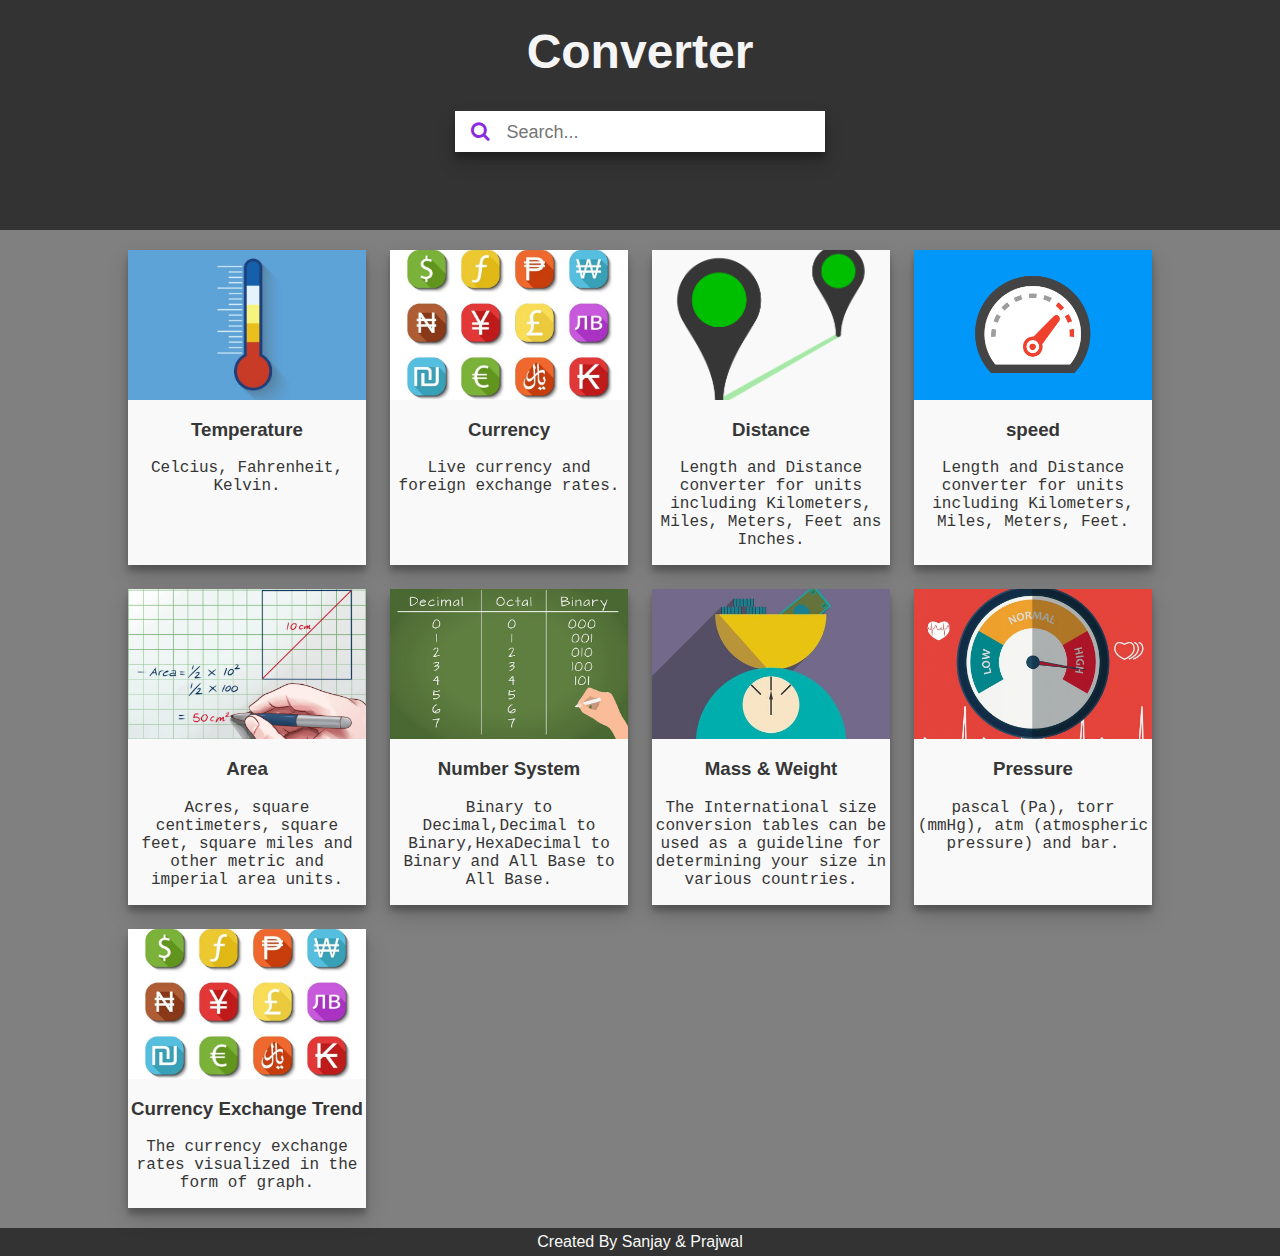
<file: components/index.html>
<!DOCTYPE <!DOCTYPE html>
<html>
  <head>
    <meta charset="utf-8" />
    <meta http-equiv="X-UA-Compatible" content="IE=edge" />
    <title>Converter</title>
    <meta name="viewport" content="width=device-width, initial-scale=1" />
    <link rel="stylesheet" type="text/css" media="screen" href="../style.css" />
    <link
      rel="stylesheet"
      href="https://cdnjs.cloudflare.com/ajax/libs/font-awesome/4.7.0/css/font-awesome.min.css"
    />
    <script src="main.js"></script>
  </head>
  <header>
    <!-- <img src="./mainimage.jpg" alt="" class="background-image" /> -->
    <a href="index.html"><h1>Converter</h1></a>
    <div class="searchbar">
      <div class="searchbtn"><i class="fa fa-search"></i></div>
      <input
        type="text"
        placeholder="Search..."
        id="searchInput"
        oninput="search()"
        onblur="focusLost()"
      />
      <div class="drop-down-content"><ul id="list"></ul></div>
    </div>
  </header>
  <body>
    <div id="main">
      <div class="card-container">
        <div class="card">
          <a href="./temperatureConversion.php">
            <img src="../assets/temperature.jpg" alt="" />
            <h3 class="card-heading">Temperature</h3>
            <p>Celcius, Fahrenheit, Kelvin.</p>
          </a>
        </div>

        <div class="card">
          <a href="./currencyConversion.php">
            <img src="../assets/currency.jpg" alt="" />
            <h3 class="card-heading">Currency</h3>
            <p>Live currency and foreign exchange rates.</p>
          </a>
        </div>

        <div class="card">
          <a href="./distanceConversion.php">
            <img src="../assets/distance.png" alt="" />
            <h3 class="card-heading">Distance</h3>
            <p>
              Length and Distance converter for units including Kilometers,
              Miles, Meters, Feet ans Inches.
            </p>
          </a>
        </div>

        <div class="card">
          <a href="./speedConversion.php">
            <img src="../assets/speed.png" alt="" />
            <h3 class="card-heading">speed</h3>
            <p>
              Length and Distance converter for units including Kilometers,
              Miles, Meters, Feet.
            </p>
          </a>
        </div>

        <div class="card">
          <a href="./areaConversion.php">
            <img src="../assets/area.jpg" alt="" />
            <h3 class="card-heading">Area</h3>
            <p>
              Acres, square centimeters, square feet, square miles and other
              metric and imperial area units.
            </p>
          </a>
        </div>

        <div class="card">
          <a href="./numberSystemConversion.php">
            <img src="../assets/number-system.jpg" alt="" />
            <h3 class="card-heading">Number System</h3>
            <p>
              Binary to Decimal,Decimal to Binary,HexaDecimal to Binary and All
              Base to All Base.
            </p>
          </a>
        </div>

        <div class="card">
          <a href="./massConversion.php">
            <img src="../assets/weight.jpg" alt="" />
            <h3 class="card-heading">Mass & Weight</h3>
            <p>
              The International size conversion tables can be used as a
              guideline for determining your size in various countries.
            </p>
          </a>
        </div>
        <div class="card">
          <a href="./pressureConversion.php">
            <img src="../assets/pressure.jpg" alt="" />
            <h3 class="card-heading">Pressure</h3>
            <p>pascal (Pa), torr (mmHg), atm (atmospheric pressure) and bar.</p>
          </a>
        </div>
        <div class="card">
          <a href="./liveCurrencyRates.php">
            <img src="../assets/currency.jpg" alt="" />
            <h3 class="card-heading">Currency Exchange Trend</h3>
            <p>The currency exchange rates visualized in the form of graph.</p>
          </a>
        </div>
      </div>
    </div>
  </body>
  <footer><div class="footer-note">Created By Sanjay & Prajwal</div></footer>
</html>
</file>
<file: style.css>
html {
  font-family: Arial, Helvetica, sans-serif;
  background-color: grey;
}
body {
  padding: 0;
  margin: 0;
}
h1 {
  text-align: center;
  font-family: -apple-system, BlinkMacSystemFont, "Segoe UI", Roboto, Oxygen,
    Ubuntu, Cantarell, "Open Sans", "Helvetica Neue", sans-serif;
  padding-top: 0.5em;
  color: whitesmoke;
  font-size: 48;
  font-weight: bolder;
}
.searchbar {
  width: 370px;
  text-align: center;
  margin: 0 auto;
  background: white;
  box-shadow: 0 10px 20px rgba(0, 0, 0, 0.19), 0 6px 6px rgba(0, 0, 0, 0.23);
  padding-top: 10px;
  padding-bottom: 8px;
}
.searchbar input:focus {
  outline: none;
}
.searchbar input::-webkit-search-cancel-button {
  background-color: black;
}
.searchbar input {
  margin-right: 0;
  font-family: Arial, Helvetica, sans-serif;
  font-size: 18px;
  background-color: white;
  border: none;
  width: 85%;
}
.searchbtn,
.menubtn {
  display: inline-block;
  padding-left: 0.5em;
  padding-right: 0.5em;
  font-family: Arial, Helvetica, sans-serif;
  font-size: 20px;
  margin-left: 0;
  color: blueviolet;
  background: none;
  border: none;
}
.searchbar button:focus {
  outline: none;
}
.drop-down-content {
  display: none;
  position: absolute;
  z-index: 1;
  width: 370px;
  background-color: white;
  box-shadow: 0 10px 20px rgba(0, 0, 0, 0.19), 0 6px 6px rgba(0, 0, 0, 0.23);
}
.drop-down-content ul {
  padding: 0;
  list-style: none;
  margin: 0;
}

.drop-down-content li {
  padding: 10px;
  color: #333333;
}
.drop-down-content li:hover {
  background-color: #485761;
  color: whitesmoke;
}
header {
  height: 230px;
  background-color: #333333;
}
.background-image {
  position: absolute;
  width: 100%;
  height: 230px;
  object-fit: cover;
  z-index: -1;
  text-align: unset;
  opacity: 0.9;
}
#main {
  padding-top: 20px;
  text-align: center;
  padding-left: 10%;
  padding-right: 10%;
}
.card-container {
  display: grid;
  grid-gap: 1.5em;
  text-align: center;
}
.card img {
  width: 100%;
  height: 150px;
  object-fit: cover;
  display: inline-block;
}
.card {
  box-shadow: 0 10px 20px rgba(0, 0, 0, 0.19), 0 6px 6px rgba(0, 0, 0, 0.23);
  background-color: #f9f9f9;
  max-width: 250px;
}
.card h3 {
  text-align: center;
  text-decoration: none;
}
a {
  text-decoration: none;
}
.card p,
h3 {
  padding-left: 3px;
  padding-right: 3px;
  text-align: center;
  color: #363636;
  text-decoration: none;
}
.card p {
  /* font-family: "Gill Sans", "Gill Sans MT", Calibri, "Trebuchet MS", sans-serif; */
  font-family: "Courier New", Courier, monospace;
  font-weight: 500;
  text-decoration: none;
}
.card:hover {
  transform: scale(1.1);
  transition-duration: 0.4s;
}
footer {
  text-align: center;
  background: #333333;
  margin-top: 20px;
  padding: 5px;
  color: #f9f9f9;
}
@media only screen and (min-width: 570px) {
  .card-container {
    grid-template-columns: 1fr 1fr;
  }
  .graph-container {
    grid-template-columns: 1fr 1fr;
  }
}
@media only screen and (min-width: 768px) {
  .card-container {
    grid-template-columns: 1fr 1fr 1fr;
  }
  .graph-container {
    grid-template-columns: 1fr 1fr 1fr;
  }
}
@media only screen and (min-width: 1150px) {
  .card-container {
    grid-template-columns: 1fr 1fr 1fr 1fr;
  }
  .graph-container {
    grid-template-columns: 1fr 1fr 1fr 1fr;
  }
}

/* Temperature Page CSS */
h2 {
  color: white;
}
#main1 {
  margin-top: 20px;
  margin-left: 10%;
  margin-right: 10%;
  padding-top: 5px;
  padding-bottom: 10px;
  margin-bottom: 20px;
  text-align: center;
  background-color: #35414a;
}
#main1 table {
  margin: auto;
  border: 1px solid #333333;
  width: 400px;
  border-collapse: collapse;
  margin-bottom: 20px;
  table-layout: fixed;
}
#main1 td {
  padding: 10px;
  font-size: 16;
  width: 200px;
}
#main1 td:nth-child(1) {
  text-align: right;
  padding-right: 5px;
  color: red;
  font-weight: 600;
}
#main1 td:nth-child(2) {
  text-align: left;
  padding-left: 5px;
  color: grey;
}
#main1 tr:nth-child(odd) {
  background-color: #d9edf7;
}
#main1 tr:nth-child(even) {
  background-color: #f5f5f5;
}
#main1 input {
  margin-right: 0;
  font-family: Arial, Helvetica, sans-serif;
  font-size: 18px;
  background-color: #485761;
  border: none;
  width: 200px;
  padding: 10px;
  color: white;
  margin: 5px;
}
#main1 input:focus,
select:focus {
  outline: none;
}
.input1 {
  margin-bottom: 10px;
}
.input1 select {
  background-color: #485761;
  font-family: Arial, Helvetica, sans-serif;
  font-size: 18px;
  padding: 10px;
  border: none;
  color: white;
  width: 180px;
}
option {
  font-size: 18;
}
.graph {
  text-align: center;
  width: 100%;
  height: 100%;
}
.content {
  background-image: none;
  height: 100%;
  text-align: center;
}
.left {
  width: 50%;
  float: left;
}
.right {
  width: 50%;
  float: right;
}

tr
{
  display: block;
}
</file>
